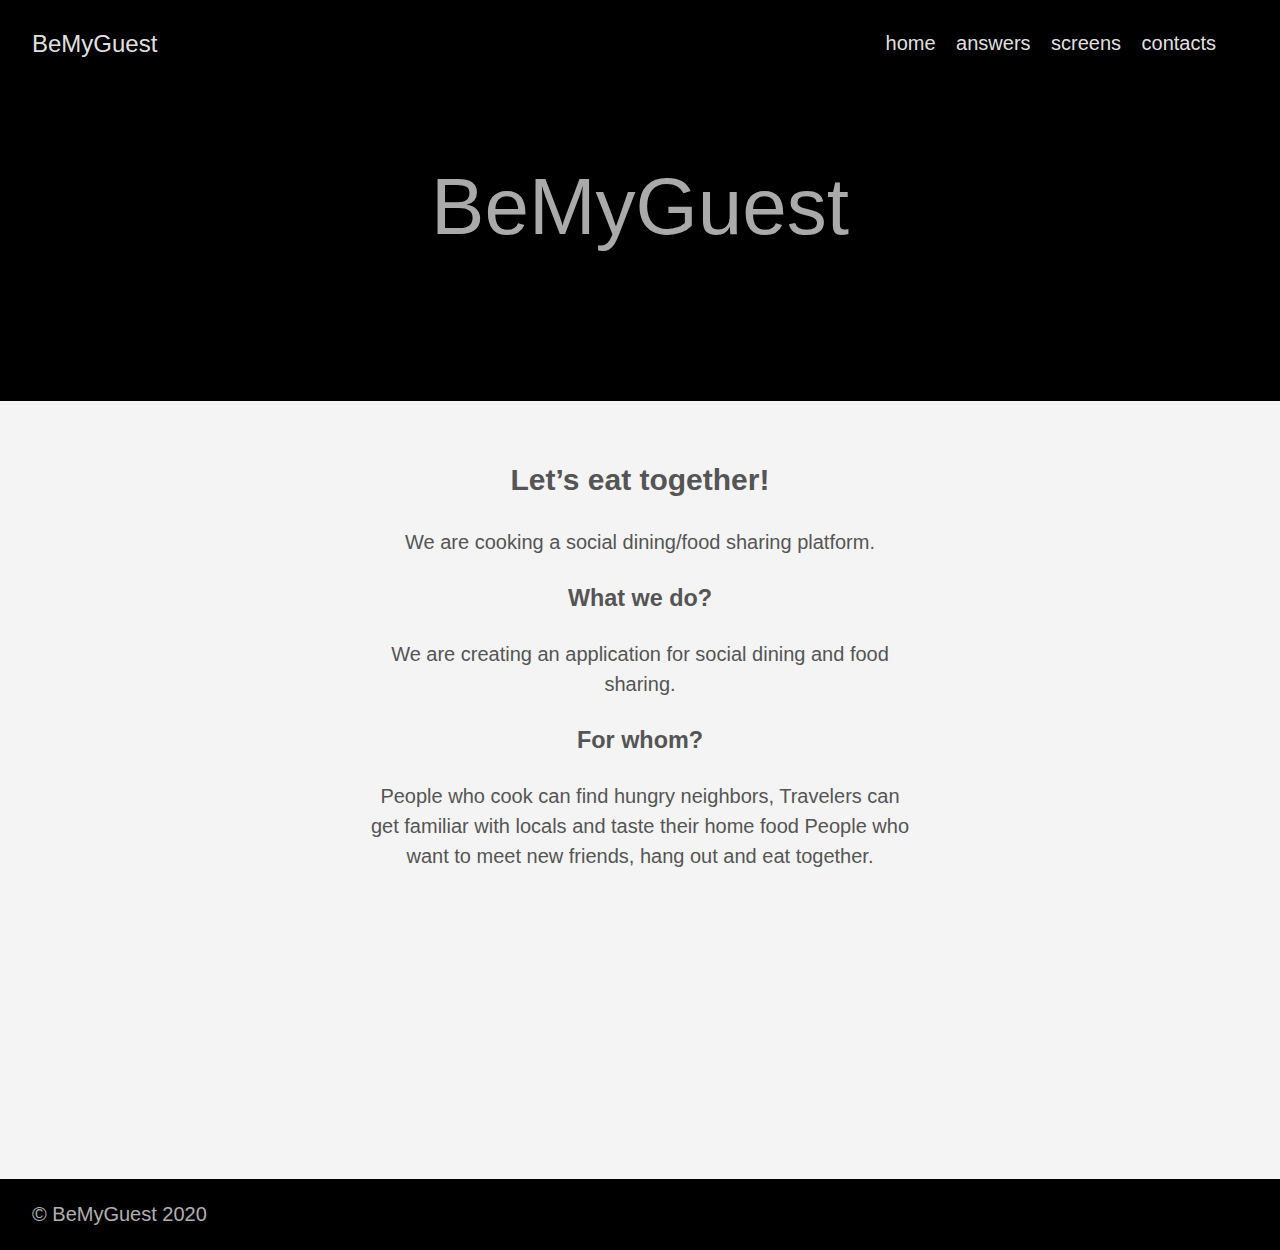
<file: index.html>
<!DOCTYPE html>
<html lang="en-us">
  <head>
    <meta charset="utf-8">
    <meta http-equiv="X-UA-Compatible" content="IE=edge,chrome=1">
    
    <title>BeMyGuest | BeMyGuest</title>
    <meta name="viewport" content="width=device-width,minimum-scale=1">
    <meta name="generator" content="Hugo 0.75.1" />
    
    
      <META NAME="ROBOTS" CONTENT="NOINDEX, NOFOLLOW">
    

    
    
      <link href="/dist/css/app.4fc0b62e4b82c997bb0041217cd6b979.css" rel="stylesheet">
    

    
      <link rel="stylesheet" href="/css/styles.css">
    

    
      

    

    
    
      <link href="/index.xml" rel="alternate" type="application/rss+xml" title="BeMyGuest" />
      <link href="/index.xml" rel="feed" type="application/rss+xml" title="BeMyGuest" />
      
    
    
    <meta property="og:title" content="BeMyGuest" />
<meta property="og:description" content="BeMyGuest Site" />
<meta property="og:type" content="website" />
<meta property="og:url" content="https://dining-philosophers.com/" />
<meta property="og:updated_time" content="2020-09-29T22:18:32+03:00" />
<meta itemprop="name" content="BeMyGuest">
<meta itemprop="description" content="BeMyGuest Site">
<meta name="twitter:card" content="summary"/>
<meta name="twitter:title" content="BeMyGuest"/>
<meta name="twitter:description" content="BeMyGuest Site"/>

	
  </head>

  <body class="ma0 avenir bg-near-white">

    

  <header>
    <div class="pb3-m pb6-l bg-black">
      <nav class="pv3 ph3 ph4-ns" role="navigation">
  <div class="flex-l justify-between items-center center">
    <a href="/" class="f3 fw2 hover-white no-underline white-90 dib">
      
        BeMyGuest
      
    </a>
    <div class="flex-l items-center">
      

      
        <ul class="pl0 mr3">
          
          <li class="list f5 f4-ns fw4 dib pr3">
            <a class="hover-white no-underline white-90" href="/" title="home page">
              home
            </a>
          </li>
          
          <li class="list f5 f4-ns fw4 dib pr3">
            <a class="hover-white no-underline white-90" href="/answers/" title="answers page">
              answers
            </a>
          </li>
          
          <li class="list f5 f4-ns fw4 dib pr3">
            <a class="hover-white no-underline white-90" href="/screens/" title="screens page">
              screens
            </a>
          </li>
          
          <li class="list f5 f4-ns fw4 dib pr3">
            <a class="hover-white no-underline white-90" href="/contacts/" title="contacts page">
              contacts
            </a>
          </li>
          
        </ul>
      
      















    </div>
  </div>
</nav>

      <div class="tc-l pv3 ph3 ph4-ns">
        <h1 class="f2 f-subheadline-l fw2 light-silver mb0 lh-title">
          BeMyGuest
        </h1>
        
      </div>
    </div>
  </header>


    <main class="pb7" role="main">
      
  <article class="cf ph3 ph5-l pv3 pv4-l f4 tc-l center measure-wide lh-copy mid-gray">
    <h2 id="lets-eat-together">Let’s eat together!</h2>
<p>We are cooking a social dining/food sharing platform.</p>
<h3 id="what-we-do">What we do?</h3>
<p>We are creating an application for social dining and food sharing.</p>
<h3 id="for-whom">For whom?</h3>
<p>People who cook can find hungry neighbors,
Travelers can get familiar with locals and taste their home food
People who want to meet new friends, hang out and eat together.</p>

  </article>
  
  
  
  
  
  
  

    </main>
    <footer class="bg-black bottom-0 w-100 pa3" role="contentinfo">
  <div class="flex justify-between">
  <a class="f4 fw4 hover-white no-underline white-70 dn dib-ns pv2 ph3" href="https://dining-philosophers.com/" >
    &copy;  BeMyGuest 2020 
  </a>
    <div>














</div>
  </div>
</footer>

    

  <script src="/dist/js/app.3fc0f988d21662902933.js"></script>


  </body>
</html>
</file>
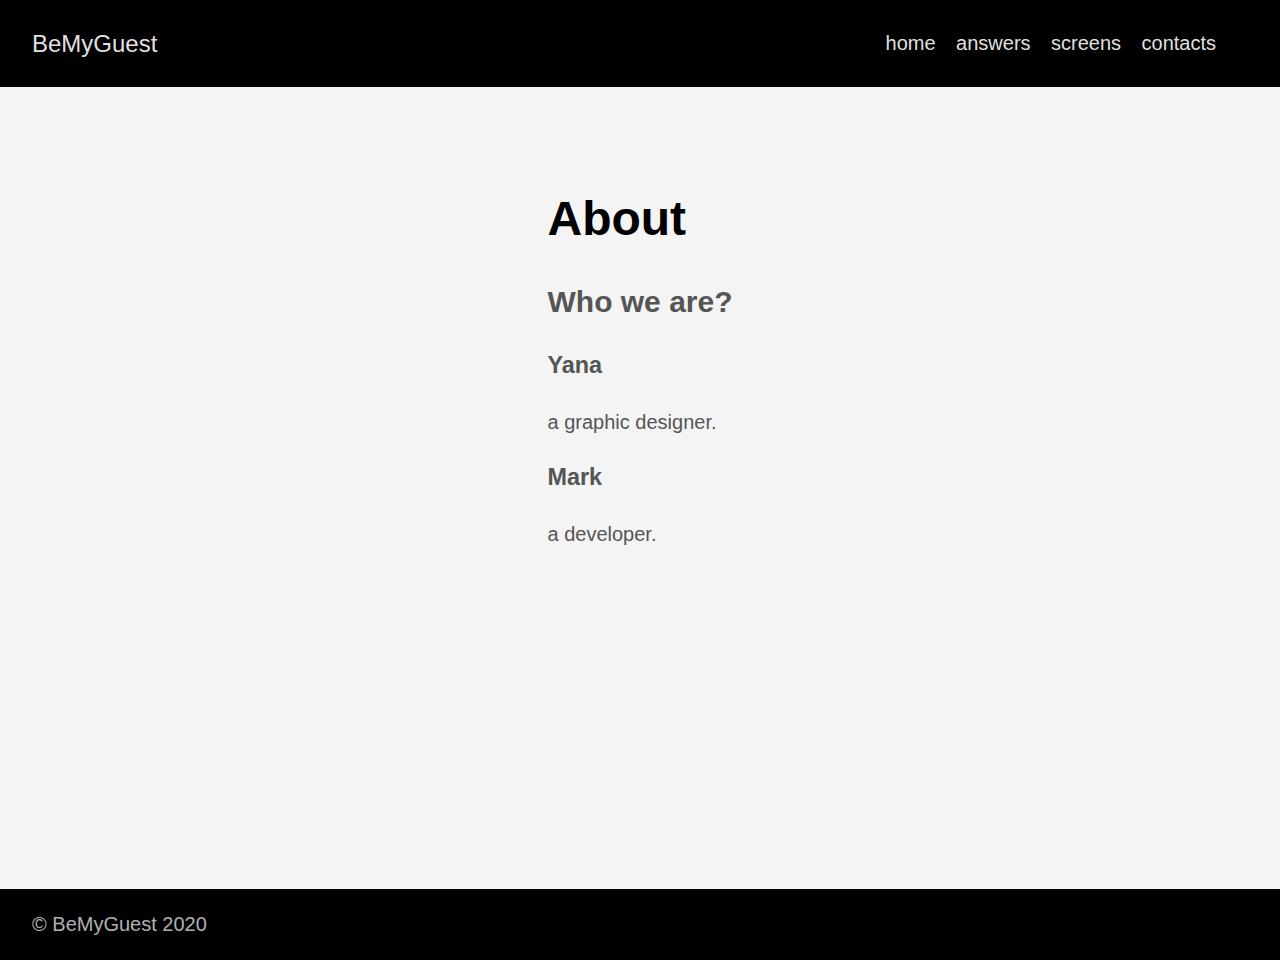
<file: about/index.html>
<!DOCTYPE html>
<html lang="en-us">
  <head>
    <meta charset="utf-8">
    <meta http-equiv="X-UA-Compatible" content="IE=edge,chrome=1">
    
    <title>About | BeMyGuest</title>
    <meta name="viewport" content="width=device-width,minimum-scale=1">
    <meta name="generator" content="Hugo 0.75.1" />
    
    
      <META NAME="ROBOTS" CONTENT="NOINDEX, NOFOLLOW">
    

    
    
      <link href="/dist/css/app.4fc0b62e4b82c997bb0041217cd6b979.css" rel="stylesheet">
    

    
      <link rel="stylesheet" href="/css/styles.css">
    

    
      

    

    
    
    <meta property="og:title" content="About" />
<meta property="og:description" content="Who we are? Yana a graphic designer.
Mark a developer." />
<meta property="og:type" content="article" />
<meta property="og:url" content="https://dining-philosophers.com/about/" />
<meta property="article:published_time" content="2020-09-29T22:18:32+03:00" />
<meta property="article:modified_time" content="2020-09-29T22:18:32+03:00" />
<meta itemprop="name" content="About">
<meta itemprop="description" content="Who we are? Yana a graphic designer.
Mark a developer.">
<meta itemprop="datePublished" content="2020-09-29T22:18:32+03:00" />
<meta itemprop="dateModified" content="2020-09-29T22:18:32+03:00" />
<meta itemprop="wordCount" content="10">



<meta itemprop="keywords" content="" />
<meta name="twitter:card" content="summary"/>
<meta name="twitter:title" content="About"/>
<meta name="twitter:description" content="Who we are? Yana a graphic designer.
Mark a developer."/>

	
  </head>

  <body class="ma0 avenir bg-near-white">

    

  <header>
    <div class="bg-black">
      <nav class="pv3 ph3 ph4-ns" role="navigation">
  <div class="flex-l justify-between items-center center">
    <a href="/" class="f3 fw2 hover-white no-underline white-90 dib">
      
        BeMyGuest
      
    </a>
    <div class="flex-l items-center">
      

      
        <ul class="pl0 mr3">
          
          <li class="list f5 f4-ns fw4 dib pr3">
            <a class="hover-white no-underline white-90" href="/" title="home page">
              home
            </a>
          </li>
          
          <li class="list f5 f4-ns fw4 dib pr3">
            <a class="hover-white no-underline white-90" href="/answers/" title="answers page">
              answers
            </a>
          </li>
          
          <li class="list f5 f4-ns fw4 dib pr3">
            <a class="hover-white no-underline white-90" href="/screens/" title="screens page">
              screens
            </a>
          </li>
          
          <li class="list f5 f4-ns fw4 dib pr3">
            <a class="hover-white no-underline white-90" href="/contacts/" title="contacts page">
              contacts
            </a>
          </li>
          
        </ul>
      
      















    </div>
  </div>
</nav>

    </div>
  </header>


    <main class="pb7" role="main">
      
  <div class="flex-l mt2 mw8 center">
    <article class="center cf pv5 ph3 ph4-ns mw7">
      <header>
        <p class="f6 b helvetica tracked">
          
        </p>
        <h1 class="f1">
          About
        </h1>
      </header>
      <div class="nested-copy-line-height lh-copy f4 nested-links nested-img mid-gray">
        <h2 id="who-we-are">Who we are?</h2>
<h3 id="yana">Yana</h3>
<p>a graphic designer.</p>
<h3 id="mark">Mark</h3>
<p>a developer.</p>

      </div>
    </article>
  </div>

    </main>
    <footer class="bg-black bottom-0 w-100 pa3" role="contentinfo">
  <div class="flex justify-between">
  <a class="f4 fw4 hover-white no-underline white-70 dn dib-ns pv2 ph3" href="https://dining-philosophers.com/" >
    &copy;  BeMyGuest 2020 
  </a>
    <div>














</div>
  </div>
</footer>

    

  <script src="/dist/js/app.3fc0f988d21662902933.js"></script>


  </body>
</html>
</file>
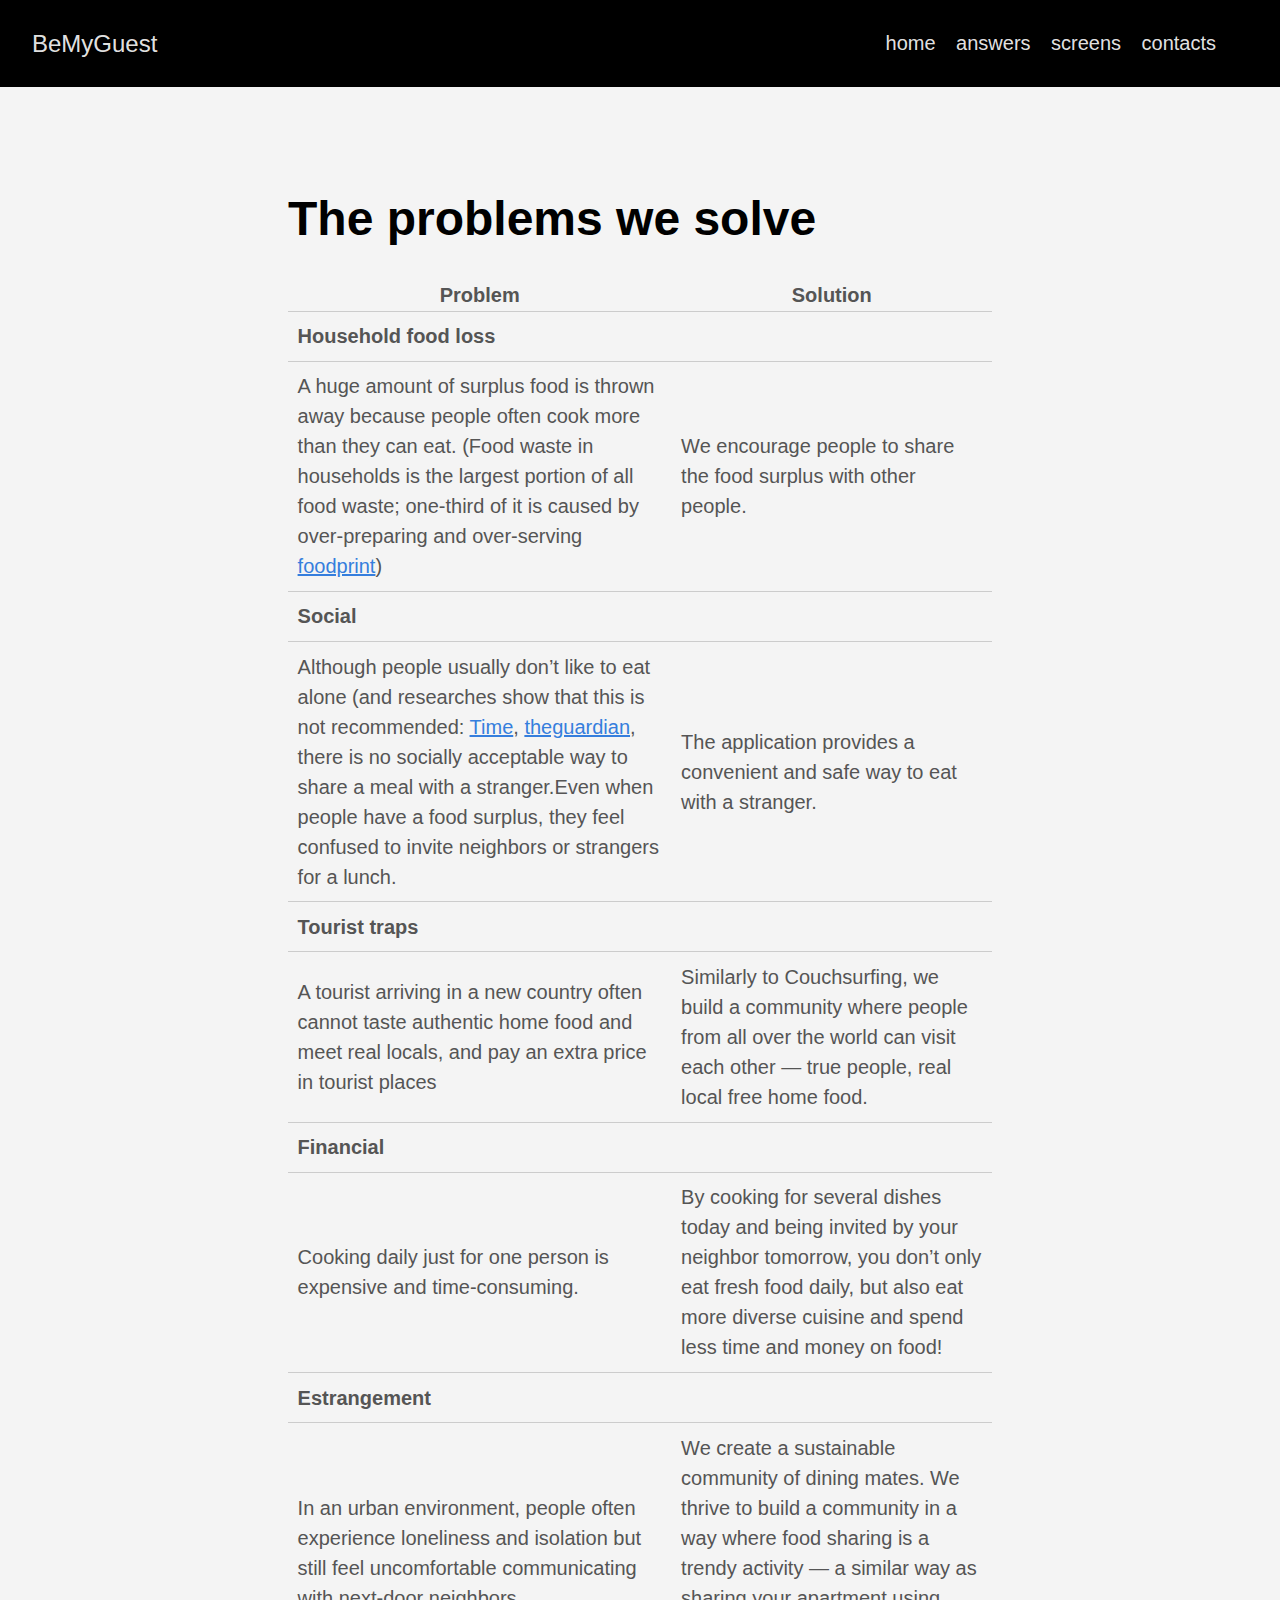
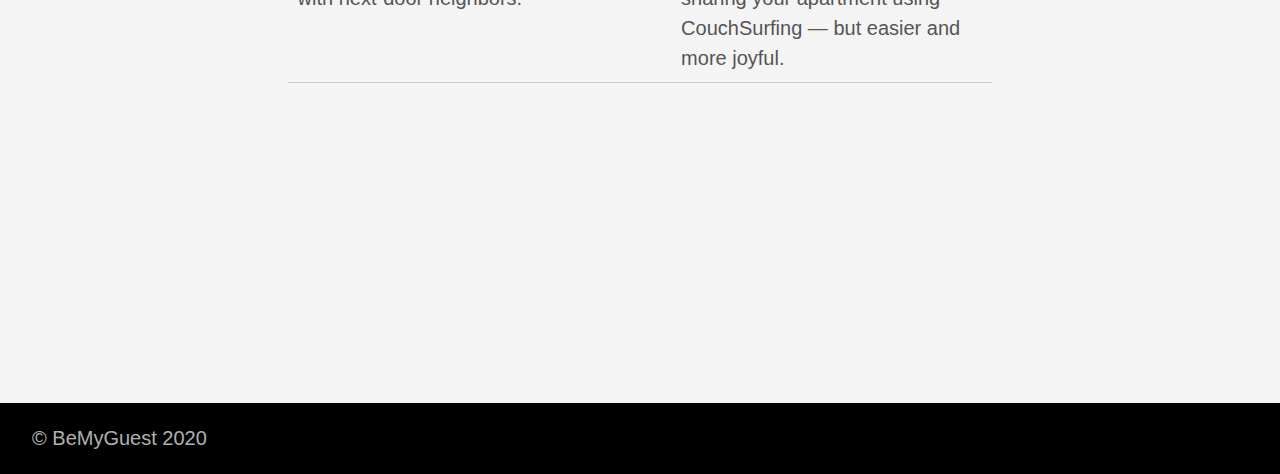
<file: answers/index.html>
<!DOCTYPE html>
<html lang="en-us">
  <head>
    <meta charset="utf-8">
    <meta http-equiv="X-UA-Compatible" content="IE=edge,chrome=1">
    
    <title>The problems we solve | BeMyGuest</title>
    <meta name="viewport" content="width=device-width,minimum-scale=1">
    <meta name="generator" content="Hugo 0.75.1" />
    
    
      <META NAME="ROBOTS" CONTENT="NOINDEX, NOFOLLOW">
    

    
    
      <link href="/dist/css/app.4fc0b62e4b82c997bb0041217cd6b979.css" rel="stylesheet">
    

    
      <link rel="stylesheet" href="/css/styles.css">
    

    
      

    

    
    
    <meta property="og:title" content="The problems we solve" />
<meta property="og:description" content="Problem Solution     Household food loss    A huge amount of surplus food is thrown away because people often cook more than they can eat. (Food waste in households is the largest portion of all food waste; one-third of it is caused by over-preparing and over-serving foodprint) We encourage people to share the food surplus with other people.   Social    Although people usually don’t like to eat alone (and researches show that this is not recommended: Time, theguardian, there is no socially acceptable way to share a meal with a stranger." />
<meta property="og:type" content="article" />
<meta property="og:url" content="https://dining-philosophers.com/answers/" />
<meta property="article:published_time" content="2020-09-29T22:18:32+03:00" />
<meta property="article:modified_time" content="2020-09-29T22:18:32+03:00" />
<meta itemprop="name" content="The problems we solve">
<meta itemprop="description" content="Problem Solution     Household food loss    A huge amount of surplus food is thrown away because people often cook more than they can eat. (Food waste in households is the largest portion of all food waste; one-third of it is caused by over-preparing and over-serving foodprint) We encourage people to share the food surplus with other people.   Social    Although people usually don’t like to eat alone (and researches show that this is not recommended: Time, theguardian, there is no socially acceptable way to share a meal with a stranger.">
<meta itemprop="datePublished" content="2020-09-29T22:18:32+03:00" />
<meta itemprop="dateModified" content="2020-09-29T22:18:32+03:00" />
<meta itemprop="wordCount" content="275">



<meta itemprop="keywords" content="" />
<meta name="twitter:card" content="summary"/>
<meta name="twitter:title" content="The problems we solve"/>
<meta name="twitter:description" content="Problem Solution     Household food loss    A huge amount of surplus food is thrown away because people often cook more than they can eat. (Food waste in households is the largest portion of all food waste; one-third of it is caused by over-preparing and over-serving foodprint) We encourage people to share the food surplus with other people.   Social    Although people usually don’t like to eat alone (and researches show that this is not recommended: Time, theguardian, there is no socially acceptable way to share a meal with a stranger."/>

	
  </head>

  <body class="ma0 avenir bg-near-white">

    

  <header>
    <div class="bg-black">
      <nav class="pv3 ph3 ph4-ns" role="navigation">
  <div class="flex-l justify-between items-center center">
    <a href="/" class="f3 fw2 hover-white no-underline white-90 dib">
      
        BeMyGuest
      
    </a>
    <div class="flex-l items-center">
      

      
        <ul class="pl0 mr3">
          
          <li class="list f5 f4-ns fw4 dib pr3">
            <a class="hover-white no-underline white-90" href="/" title="home page">
              home
            </a>
          </li>
          
          <li class="list f5 f4-ns fw4 dib pr3">
            <a class="hover-white no-underline white-90" href="/answers/" title="answers page">
              answers
            </a>
          </li>
          
          <li class="list f5 f4-ns fw4 dib pr3">
            <a class="hover-white no-underline white-90" href="/screens/" title="screens page">
              screens
            </a>
          </li>
          
          <li class="list f5 f4-ns fw4 dib pr3">
            <a class="hover-white no-underline white-90" href="/contacts/" title="contacts page">
              contacts
            </a>
          </li>
          
        </ul>
      
      















    </div>
  </div>
</nav>

    </div>
  </header>


    <main class="pb7" role="main">
      
  <div class="flex-l mt2 mw8 center">
    <article class="center cf pv5 ph3 ph4-ns mw7">
      <header>
        <p class="f6 b helvetica tracked">
          
        </p>
        <h1 class="f1">
          The problems we solve
        </h1>
      </header>
      <div class="nested-copy-line-height lh-copy f4 nested-links nested-img mid-gray">
        <table>
<thead>
<tr>
<th>Problem</th>
<th>Solution</th>
</tr>
</thead>
<tbody>
<tr>
<td><strong>Household food loss</strong></td>
<td></td>
</tr>
<tr>
<td>A huge amount of surplus food is thrown away because people often cook more than they can eat. <!-- raw HTML omitted -->(Food waste in households is the largest  portion of all food waste; one-third of it is caused by over-preparing and over-serving <a href="https://foodprint.org/issues/the-problem-of-food-waste">foodprint</a>)</td>
<td>We encourage people to share the food surplus with other people.</td>
</tr>
<tr>
<td><strong>Social</strong></td>
<td></td>
</tr>
<tr>
<td>Although people usually don’t like to eat alone (and researches show that this is not recommended: <a href="https://time.com/4995466/eating-alone-metabolic-syndrome/">Time</a>, <a href="https://www.theguardian.com/science/2018/jul/06/is-it-true-that-eating-alone-is-bad-for-you">theguardian</a>, there is no socially acceptable way to share a meal with a stranger.<!-- raw HTML omitted -->Even when people have a food surplus, they feel confused to invite neighbors or strangers for a lunch.</td>
<td>The application provides a convenient and safe way to eat with a stranger.</td>
</tr>
<tr>
<td><strong>Tourist traps</strong></td>
<td></td>
</tr>
<tr>
<td>A tourist arriving in a new country often cannot taste authentic home food and meet real locals, and pay an extra price in tourist places</td>
<td>Similarly to Couchsurfing, we build a community where people from all over the world can visit each other — true people, real local free home food.</td>
</tr>
<tr>
<td><strong>Financial</strong></td>
<td></td>
</tr>
<tr>
<td>Cooking daily just for one person is expensive and time-consuming.</td>
<td>By cooking for several dishes today and being invited by your neighbor tomorrow, you don’t only eat fresh food daily, but also eat more diverse cuisine and spend less time and money on food!</td>
</tr>
<tr>
<td><strong>Estrangement</strong></td>
<td></td>
</tr>
<tr>
<td>In an urban environment, people often experience loneliness and isolation but still feel uncomfortable communicating with next-door neighbors.</td>
<td>We create a sustainable community of dining mates. We thrive to build a community in a way where food sharing is a trendy activity — a similar way as sharing your apartment using CouchSurfing —  but easier and more joyful.</td>
</tr>
</tbody>
</table>

      </div>
    </article>
  </div>

    </main>
    <footer class="bg-black bottom-0 w-100 pa3" role="contentinfo">
  <div class="flex justify-between">
  <a class="f4 fw4 hover-white no-underline white-70 dn dib-ns pv2 ph3" href="https://dining-philosophers.com/" >
    &copy;  BeMyGuest 2020 
  </a>
    <div>














</div>
  </div>
</footer>

    

  <script src="/dist/js/app.3fc0f988d21662902933.js"></script>


  </body>
</html>
</file>
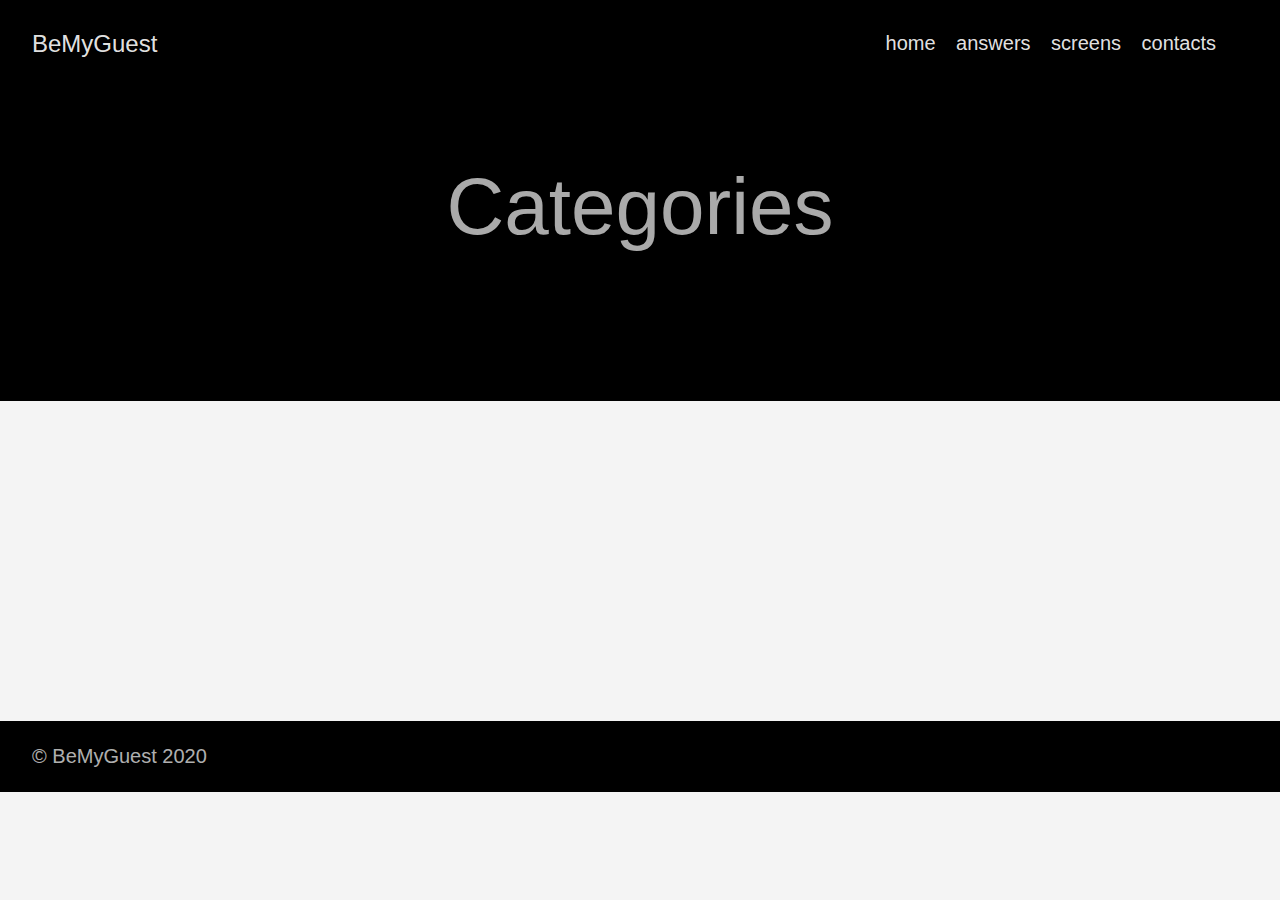
<file: categories/index.html>
<!DOCTYPE html>
<html lang="en-us">
  <head>
    <meta charset="utf-8">
    <meta http-equiv="X-UA-Compatible" content="IE=edge,chrome=1">
    
    <title>BeMyGuest</title>
    <meta name="viewport" content="width=device-width,minimum-scale=1">
    <meta name="generator" content="Hugo 0.75.1" />
    
    
      <META NAME="ROBOTS" CONTENT="NOINDEX, NOFOLLOW">
    

    
    
      <link href="/dist/css/app.4fc0b62e4b82c997bb0041217cd6b979.css" rel="stylesheet">
    

    
      <link rel="stylesheet" href="/css/styles.css">
    

    
      

    

    
    
      <link href="/categories/index.xml" rel="alternate" type="application/rss+xml" title="BeMyGuest" />
      <link href="/categories/index.xml" rel="feed" type="application/rss+xml" title="BeMyGuest" />
      
    
    
    <meta property="og:title" content="Categories" />
<meta property="og:description" content="BeMyGuest Site" />
<meta property="og:type" content="website" />
<meta property="og:url" content="https://dining-philosophers.com/categories/" />

<meta itemprop="name" content="Categories">
<meta itemprop="description" content="BeMyGuest Site">
<meta name="twitter:card" content="summary"/>
<meta name="twitter:title" content="Categories"/>
<meta name="twitter:description" content="BeMyGuest Site"/>

	
  </head>

  <body class="ma0 avenir bg-near-white">

    

  <header>
    <div class="pb3-m pb6-l bg-black">
      <nav class="pv3 ph3 ph4-ns" role="navigation">
  <div class="flex-l justify-between items-center center">
    <a href="/" class="f3 fw2 hover-white no-underline white-90 dib">
      
        BeMyGuest
      
    </a>
    <div class="flex-l items-center">
      

      
        <ul class="pl0 mr3">
          
          <li class="list f5 f4-ns fw4 dib pr3">
            <a class="hover-white no-underline white-90" href="/" title="home page">
              home
            </a>
          </li>
          
          <li class="list f5 f4-ns fw4 dib pr3">
            <a class="hover-white no-underline white-90" href="/answers/" title="answers page">
              answers
            </a>
          </li>
          
          <li class="list f5 f4-ns fw4 dib pr3">
            <a class="hover-white no-underline white-90" href="/screens/" title="screens page">
              screens
            </a>
          </li>
          
          <li class="list f5 f4-ns fw4 dib pr3">
            <a class="hover-white no-underline white-90" href="/contacts/" title="contacts page">
              contacts
            </a>
          </li>
          
        </ul>
      
      















    </div>
  </div>
</nav>

      <div class="tc-l pv3 ph3 ph4-ns">
        <h1 class="f2 f-subheadline-l fw2 light-silver mb0 lh-title">
          Categories
        </h1>
        
      </div>
    </div>
  </header>


    <main class="pb7" role="main">
      
    
  <article class="cf pa3 pa4-m pa4-l">
    <div class="measure-wide-l center f4 lh-copy nested-copy-line-height nested-links nested-img mid-gray">
      
    </div>
  </article>
  <div class="mw8 center">
    <section class="ph4">
      
    </section>
  </div>

    </main>
    <footer class="bg-black bottom-0 w-100 pa3" role="contentinfo">
  <div class="flex justify-between">
  <a class="f4 fw4 hover-white no-underline white-70 dn dib-ns pv2 ph3" href="https://dining-philosophers.com/" >
    &copy;  BeMyGuest 2020 
  </a>
    <div>














</div>
  </div>
</footer>

    

  <script src="/dist/js/app.3fc0f988d21662902933.js"></script>


  </body>
</html>
</file>
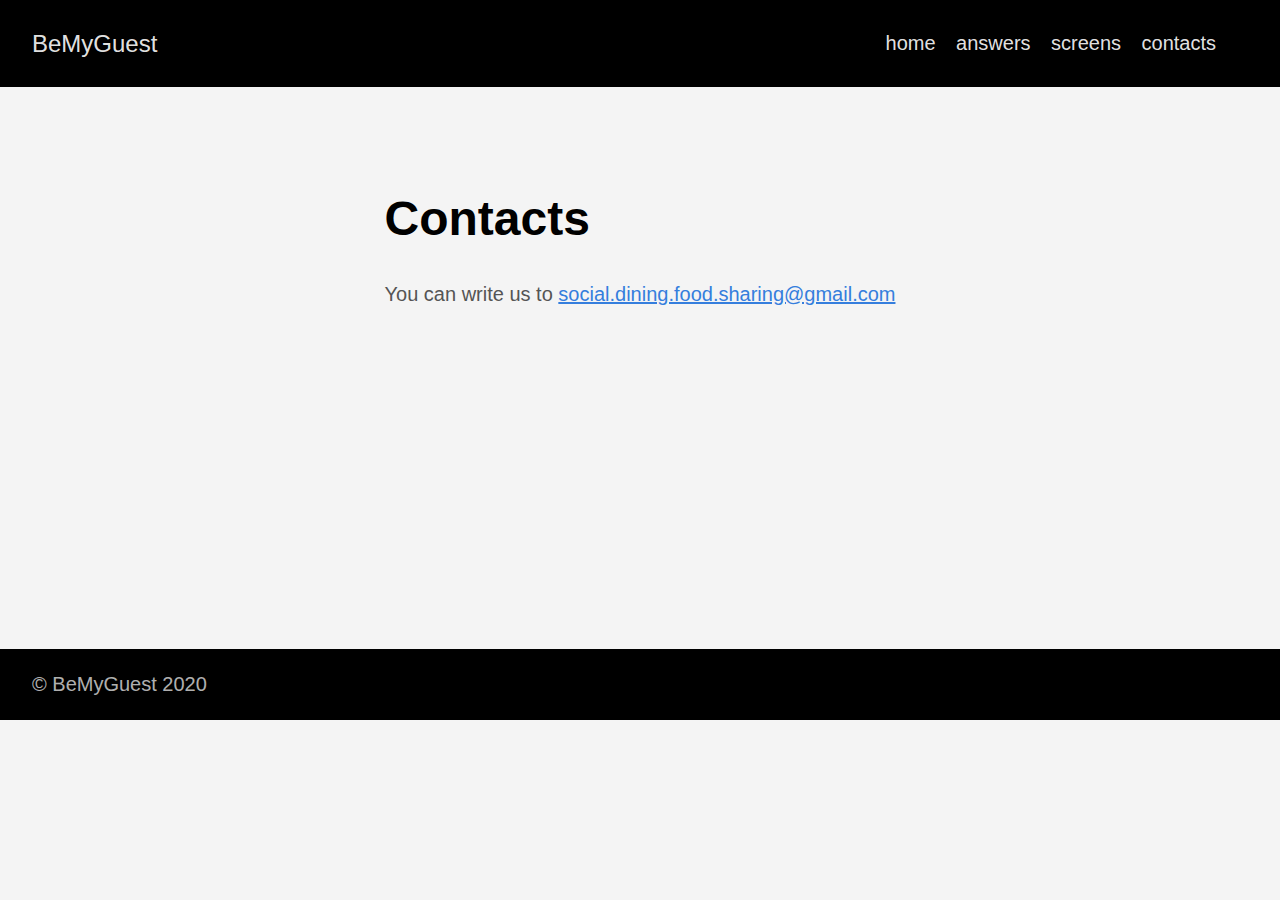
<file: contacts/index.html>
<!DOCTYPE html>
<html lang="en-us">
  <head>
    <meta charset="utf-8">
    <meta http-equiv="X-UA-Compatible" content="IE=edge,chrome=1">
    
    <title>Contacts | BeMyGuest</title>
    <meta name="viewport" content="width=device-width,minimum-scale=1">
    <meta name="generator" content="Hugo 0.75.1" />
    
    
      <META NAME="ROBOTS" CONTENT="NOINDEX, NOFOLLOW">
    

    
    
      <link href="/dist/css/app.4fc0b62e4b82c997bb0041217cd6b979.css" rel="stylesheet">
    

    
      <link rel="stylesheet" href="/css/styles.css">
    

    
      

    

    
    
    <meta property="og:title" content="Contacts" />
<meta property="og:description" content="You can write us to social.dining.food.sharing@gmail.com" />
<meta property="og:type" content="article" />
<meta property="og:url" content="https://dining-philosophers.com/contacts/" />
<meta property="article:published_time" content="2020-09-29T22:18:32+03:00" />
<meta property="article:modified_time" content="2020-09-29T22:18:32+03:00" />
<meta itemprop="name" content="Contacts">
<meta itemprop="description" content="You can write us to social.dining.food.sharing@gmail.com">
<meta itemprop="datePublished" content="2020-09-29T22:18:32+03:00" />
<meta itemprop="dateModified" content="2020-09-29T22:18:32+03:00" />
<meta itemprop="wordCount" content="6">



<meta itemprop="keywords" content="" />
<meta name="twitter:card" content="summary"/>
<meta name="twitter:title" content="Contacts"/>
<meta name="twitter:description" content="You can write us to social.dining.food.sharing@gmail.com"/>

	
  </head>

  <body class="ma0 avenir bg-near-white">

    

  <header>
    <div class="bg-black">
      <nav class="pv3 ph3 ph4-ns" role="navigation">
  <div class="flex-l justify-between items-center center">
    <a href="/" class="f3 fw2 hover-white no-underline white-90 dib">
      
        BeMyGuest
      
    </a>
    <div class="flex-l items-center">
      

      
        <ul class="pl0 mr3">
          
          <li class="list f5 f4-ns fw4 dib pr3">
            <a class="hover-white no-underline white-90" href="/" title="home page">
              home
            </a>
          </li>
          
          <li class="list f5 f4-ns fw4 dib pr3">
            <a class="hover-white no-underline white-90" href="/answers/" title="answers page">
              answers
            </a>
          </li>
          
          <li class="list f5 f4-ns fw4 dib pr3">
            <a class="hover-white no-underline white-90" href="/screens/" title="screens page">
              screens
            </a>
          </li>
          
          <li class="list f5 f4-ns fw4 dib pr3">
            <a class="hover-white no-underline white-90" href="/contacts/" title="contacts page">
              contacts
            </a>
          </li>
          
        </ul>
      
      















    </div>
  </div>
</nav>

    </div>
  </header>


    <main class="pb7" role="main">
      
  <div class="flex-l mt2 mw8 center">
    <article class="center cf pv5 ph3 ph4-ns mw7">
      <header>
        <p class="f6 b helvetica tracked">
          
        </p>
        <h1 class="f1">
          Contacts
        </h1>
      </header>
      <div class="nested-copy-line-height lh-copy f4 nested-links nested-img mid-gray">
        <p>You can write us to <a href="mailto:social.dining.food.sharing@gmail.com">social.dining.food.sharing@gmail.com</a></p>

      </div>
    </article>
  </div>

    </main>
    <footer class="bg-black bottom-0 w-100 pa3" role="contentinfo">
  <div class="flex justify-between">
  <a class="f4 fw4 hover-white no-underline white-70 dn dib-ns pv2 ph3" href="https://dining-philosophers.com/" >
    &copy;  BeMyGuest 2020 
  </a>
    <div>














</div>
  </div>
</footer>

    

  <script src="/dist/js/app.3fc0f988d21662902933.js"></script>


  </body>
</html>
</file>
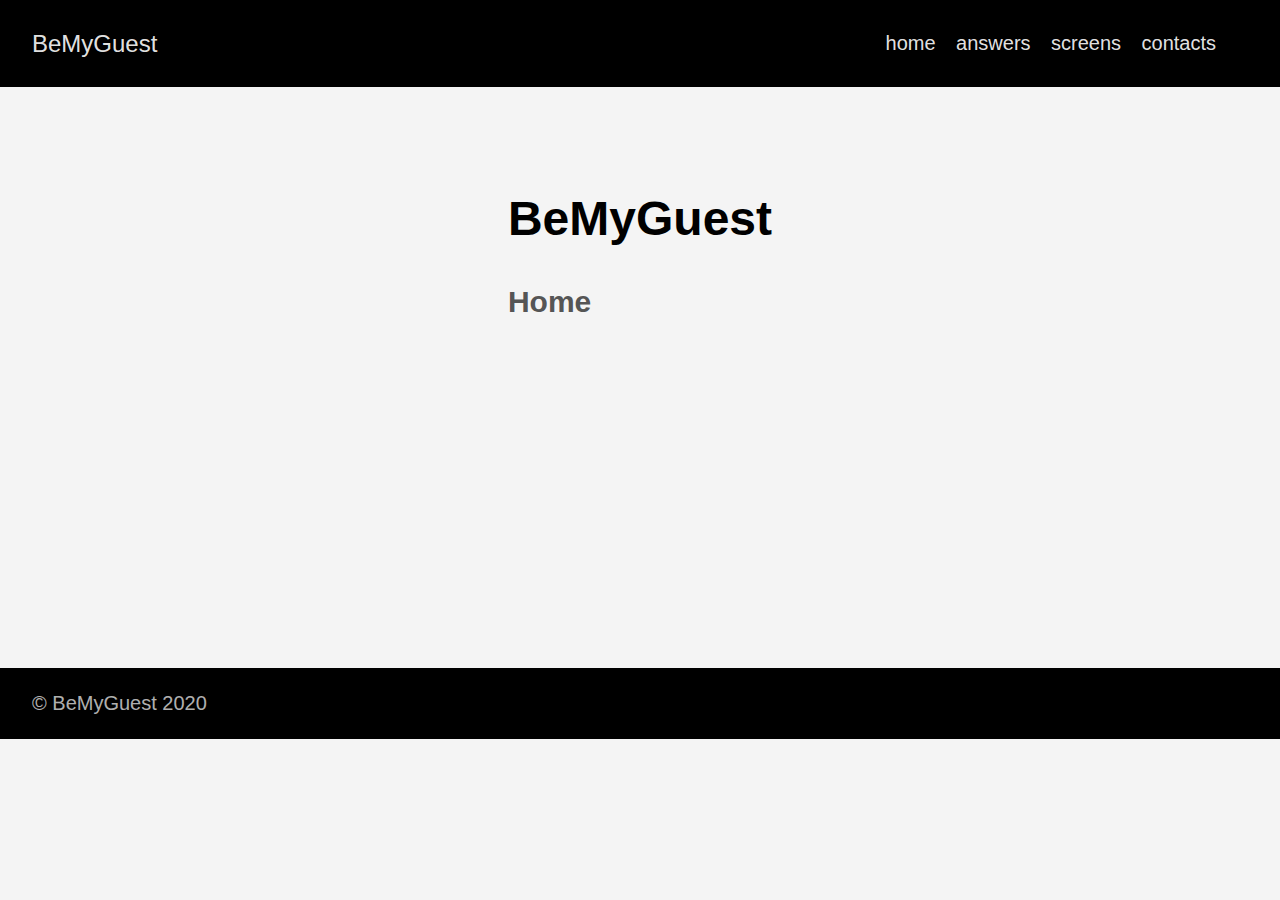
<file: home/index.html>
<!DOCTYPE html>
<html lang="en-us">
  <head>
    <meta charset="utf-8">
    <meta http-equiv="X-UA-Compatible" content="IE=edge,chrome=1">
    
    <title>BeMyGuest | BeMyGuest</title>
    <meta name="viewport" content="width=device-width,minimum-scale=1">
    <meta name="generator" content="Hugo 0.75.1" />
    
    
      <META NAME="ROBOTS" CONTENT="NOINDEX, NOFOLLOW">
    

    
    
      <link href="/dist/css/app.4fc0b62e4b82c997bb0041217cd6b979.css" rel="stylesheet">
    

    
      <link rel="stylesheet" href="/css/styles.css">
    

    
      

    

    
    
    <meta property="og:title" content="BeMyGuest" />
<meta property="og:description" content="Home " />
<meta property="og:type" content="article" />
<meta property="og:url" content="https://dining-philosophers.com/home/" />
<meta property="article:published_time" content="2020-09-29T22:18:32+03:00" />
<meta property="article:modified_time" content="2020-09-29T22:18:32+03:00" />
<meta itemprop="name" content="BeMyGuest">
<meta itemprop="description" content="Home ">
<meta itemprop="datePublished" content="2020-09-29T22:18:32+03:00" />
<meta itemprop="dateModified" content="2020-09-29T22:18:32+03:00" />
<meta itemprop="wordCount" content="1">



<meta itemprop="keywords" content="" />
<meta name="twitter:card" content="summary"/>
<meta name="twitter:title" content="BeMyGuest"/>
<meta name="twitter:description" content="Home "/>

	
  </head>

  <body class="ma0 avenir bg-near-white">

    

  <header>
    <div class="bg-black">
      <nav class="pv3 ph3 ph4-ns" role="navigation">
  <div class="flex-l justify-between items-center center">
    <a href="/" class="f3 fw2 hover-white no-underline white-90 dib">
      
        BeMyGuest
      
    </a>
    <div class="flex-l items-center">
      

      
        <ul class="pl0 mr3">
          
          <li class="list f5 f4-ns fw4 dib pr3">
            <a class="hover-white no-underline white-90" href="/" title="home page">
              home
            </a>
          </li>
          
          <li class="list f5 f4-ns fw4 dib pr3">
            <a class="hover-white no-underline white-90" href="/answers/" title="answers page">
              answers
            </a>
          </li>
          
          <li class="list f5 f4-ns fw4 dib pr3">
            <a class="hover-white no-underline white-90" href="/screens/" title="screens page">
              screens
            </a>
          </li>
          
          <li class="list f5 f4-ns fw4 dib pr3">
            <a class="hover-white no-underline white-90" href="/contacts/" title="contacts page">
              contacts
            </a>
          </li>
          
        </ul>
      
      















    </div>
  </div>
</nav>

    </div>
  </header>


    <main class="pb7" role="main">
      
  <div class="flex-l mt2 mw8 center">
    <article class="center cf pv5 ph3 ph4-ns mw7">
      <header>
        <p class="f6 b helvetica tracked">
          
        </p>
        <h1 class="f1">
          BeMyGuest
        </h1>
      </header>
      <div class="nested-copy-line-height lh-copy f4 nested-links nested-img mid-gray">
        <h2 id="home">Home</h2>

      </div>
    </article>
  </div>

    </main>
    <footer class="bg-black bottom-0 w-100 pa3" role="contentinfo">
  <div class="flex justify-between">
  <a class="f4 fw4 hover-white no-underline white-70 dn dib-ns pv2 ph3" href="https://dining-philosophers.com/" >
    &copy;  BeMyGuest 2020 
  </a>
    <div>














</div>
  </div>
</footer>

    

  <script src="/dist/js/app.3fc0f988d21662902933.js"></script>


  </body>
</html>
</file>
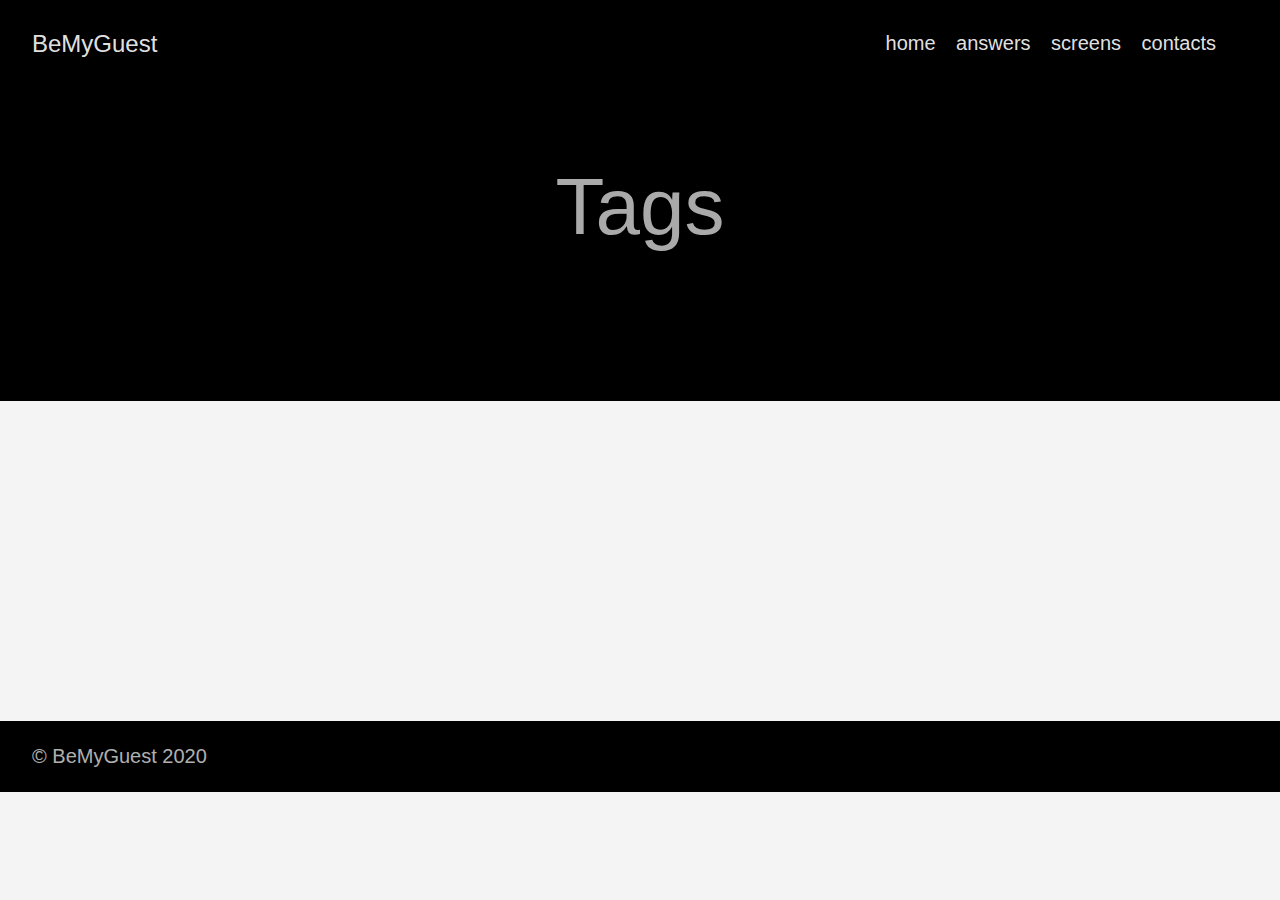
<file: tags/index.html>
<!DOCTYPE html>
<html lang="en-us">
  <head>
    <meta charset="utf-8">
    <meta http-equiv="X-UA-Compatible" content="IE=edge,chrome=1">
    
    <title>BeMyGuest</title>
    <meta name="viewport" content="width=device-width,minimum-scale=1">
    <meta name="generator" content="Hugo 0.75.1" />
    
    
      <META NAME="ROBOTS" CONTENT="NOINDEX, NOFOLLOW">
    

    
    
      <link href="/dist/css/app.4fc0b62e4b82c997bb0041217cd6b979.css" rel="stylesheet">
    

    
      <link rel="stylesheet" href="/css/styles.css">
    

    
      

    

    
    
      <link href="/tags/index.xml" rel="alternate" type="application/rss+xml" title="BeMyGuest" />
      <link href="/tags/index.xml" rel="feed" type="application/rss+xml" title="BeMyGuest" />
      
    
    
    <meta property="og:title" content="Tags" />
<meta property="og:description" content="BeMyGuest Site" />
<meta property="og:type" content="website" />
<meta property="og:url" content="https://dining-philosophers.com/tags/" />

<meta itemprop="name" content="Tags">
<meta itemprop="description" content="BeMyGuest Site">
<meta name="twitter:card" content="summary"/>
<meta name="twitter:title" content="Tags"/>
<meta name="twitter:description" content="BeMyGuest Site"/>

	
  </head>

  <body class="ma0 avenir bg-near-white">

    

  <header>
    <div class="pb3-m pb6-l bg-black">
      <nav class="pv3 ph3 ph4-ns" role="navigation">
  <div class="flex-l justify-between items-center center">
    <a href="/" class="f3 fw2 hover-white no-underline white-90 dib">
      
        BeMyGuest
      
    </a>
    <div class="flex-l items-center">
      

      
        <ul class="pl0 mr3">
          
          <li class="list f5 f4-ns fw4 dib pr3">
            <a class="hover-white no-underline white-90" href="/" title="home page">
              home
            </a>
          </li>
          
          <li class="list f5 f4-ns fw4 dib pr3">
            <a class="hover-white no-underline white-90" href="/answers/" title="answers page">
              answers
            </a>
          </li>
          
          <li class="list f5 f4-ns fw4 dib pr3">
            <a class="hover-white no-underline white-90" href="/screens/" title="screens page">
              screens
            </a>
          </li>
          
          <li class="list f5 f4-ns fw4 dib pr3">
            <a class="hover-white no-underline white-90" href="/contacts/" title="contacts page">
              contacts
            </a>
          </li>
          
        </ul>
      
      















    </div>
  </div>
</nav>

      <div class="tc-l pv3 ph3 ph4-ns">
        <h1 class="f2 f-subheadline-l fw2 light-silver mb0 lh-title">
          Tags
        </h1>
        
      </div>
    </div>
  </header>


    <main class="pb7" role="main">
      
    
  <article class="cf pa3 pa4-m pa4-l">
    <div class="measure-wide-l center f4 lh-copy nested-copy-line-height nested-links nested-img mid-gray">
      
    </div>
  </article>
  <div class="mw8 center">
    <section class="ph4">
      
    </section>
  </div>

    </main>
    <footer class="bg-black bottom-0 w-100 pa3" role="contentinfo">
  <div class="flex justify-between">
  <a class="f4 fw4 hover-white no-underline white-70 dn dib-ns pv2 ph3" href="https://dining-philosophers.com/" >
    &copy;  BeMyGuest 2020 
  </a>
    <div>














</div>
  </div>
</footer>

    

  <script src="/dist/js/app.3fc0f988d21662902933.js"></script>


  </body>
</html>
</file>
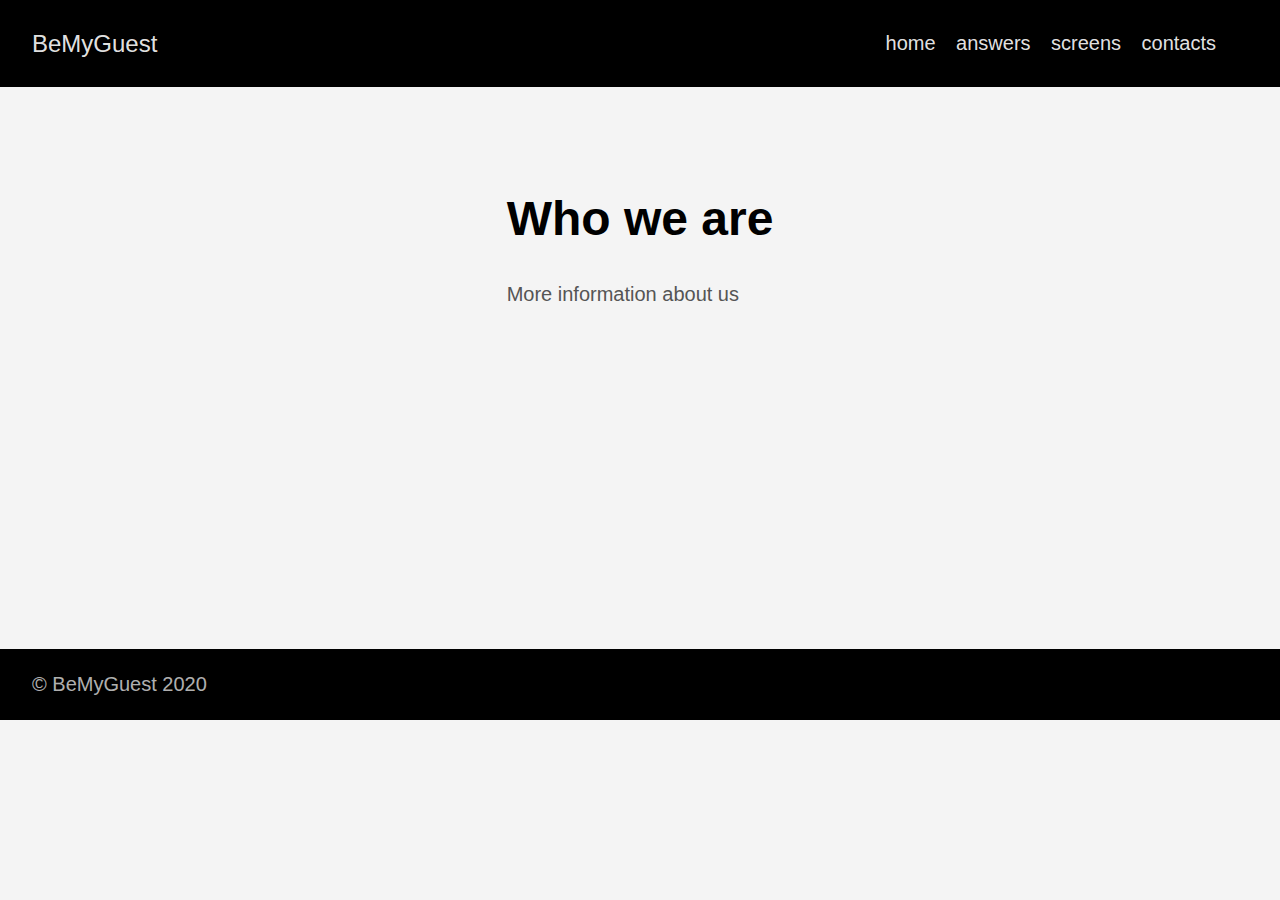
<file: who/index.html>
<!DOCTYPE html>
<html lang="en-us">
  <head>
    <meta charset="utf-8">
    <meta http-equiv="X-UA-Compatible" content="IE=edge,chrome=1">
    
    <title>Who we are | BeMyGuest</title>
    <meta name="viewport" content="width=device-width,minimum-scale=1">
    <meta name="generator" content="Hugo 0.75.1" />
    
    
      <META NAME="ROBOTS" CONTENT="NOINDEX, NOFOLLOW">
    

    
    
      <link href="/dist/css/app.4fc0b62e4b82c997bb0041217cd6b979.css" rel="stylesheet">
    

    
      <link rel="stylesheet" href="/css/styles.css">
    

    
      

    

    
    
    <meta property="og:title" content="Who we are" />
<meta property="og:description" content="More information about us" />
<meta property="og:type" content="article" />
<meta property="og:url" content="https://dining-philosophers.com/who/" />
<meta property="article:published_time" content="2020-09-29T22:18:32+03:00" />
<meta property="article:modified_time" content="2020-09-29T22:18:32+03:00" />
<meta itemprop="name" content="Who we are">
<meta itemprop="description" content="More information about us">
<meta itemprop="datePublished" content="2020-09-29T22:18:32+03:00" />
<meta itemprop="dateModified" content="2020-09-29T22:18:32+03:00" />
<meta itemprop="wordCount" content="4">



<meta itemprop="keywords" content="" />
<meta name="twitter:card" content="summary"/>
<meta name="twitter:title" content="Who we are"/>
<meta name="twitter:description" content="More information about us"/>

	
  </head>

  <body class="ma0 avenir bg-near-white">

    

  <header>
    <div class="bg-black">
      <nav class="pv3 ph3 ph4-ns" role="navigation">
  <div class="flex-l justify-between items-center center">
    <a href="/" class="f3 fw2 hover-white no-underline white-90 dib">
      
        BeMyGuest
      
    </a>
    <div class="flex-l items-center">
      

      
        <ul class="pl0 mr3">
          
          <li class="list f5 f4-ns fw4 dib pr3">
            <a class="hover-white no-underline white-90" href="/" title="home page">
              home
            </a>
          </li>
          
          <li class="list f5 f4-ns fw4 dib pr3">
            <a class="hover-white no-underline white-90" href="/answers/" title="answers page">
              answers
            </a>
          </li>
          
          <li class="list f5 f4-ns fw4 dib pr3">
            <a class="hover-white no-underline white-90" href="/screens/" title="screens page">
              screens
            </a>
          </li>
          
          <li class="list f5 f4-ns fw4 dib pr3">
            <a class="hover-white no-underline white-90" href="/contacts/" title="contacts page">
              contacts
            </a>
          </li>
          
        </ul>
      
      















    </div>
  </div>
</nav>

    </div>
  </header>


    <main class="pb7" role="main">
      
  <div class="flex-l mt2 mw8 center">
    <article class="center cf pv5 ph3 ph4-ns mw7">
      <header>
        <p class="f6 b helvetica tracked">
          
        </p>
        <h1 class="f1">
          Who we are
        </h1>
      </header>
      <div class="nested-copy-line-height lh-copy f4 nested-links nested-img mid-gray">
        <p>More information about us</p>

      </div>
    </article>
  </div>

    </main>
    <footer class="bg-black bottom-0 w-100 pa3" role="contentinfo">
  <div class="flex justify-between">
  <a class="f4 fw4 hover-white no-underline white-70 dn dib-ns pv2 ph3" href="https://dining-philosophers.com/" >
    &copy;  BeMyGuest 2020 
  </a>
    <div>














</div>
  </div>
</footer>

    

  <script src="/dist/js/app.3fc0f988d21662902933.js"></script>


  </body>
</html>
</file>
<file: css/styles.css>
table {
  border-collapse: collapse;
  width: 100%;
}
td {
  border-top: 1px solid #ccc;
  border-bottom: 1px solid #ccc;
  padding: 0.6rem;
}
</file>
